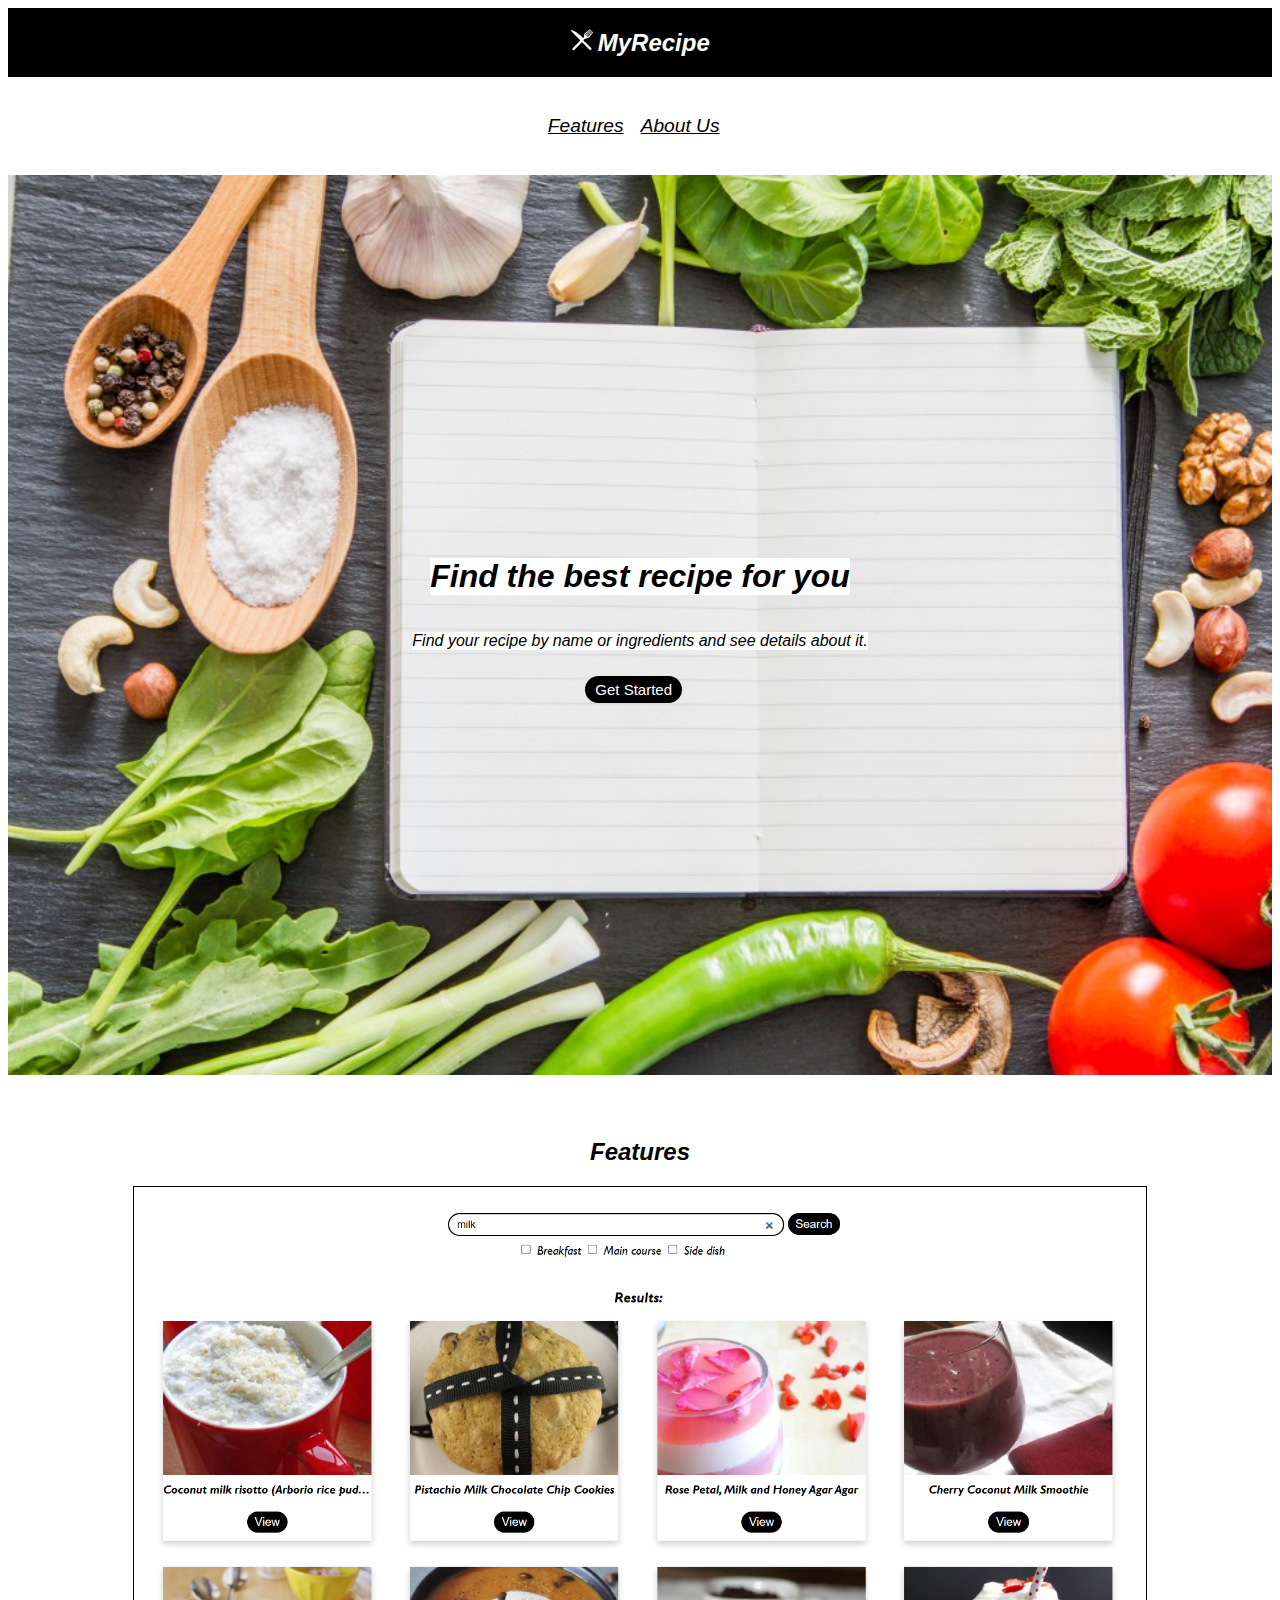
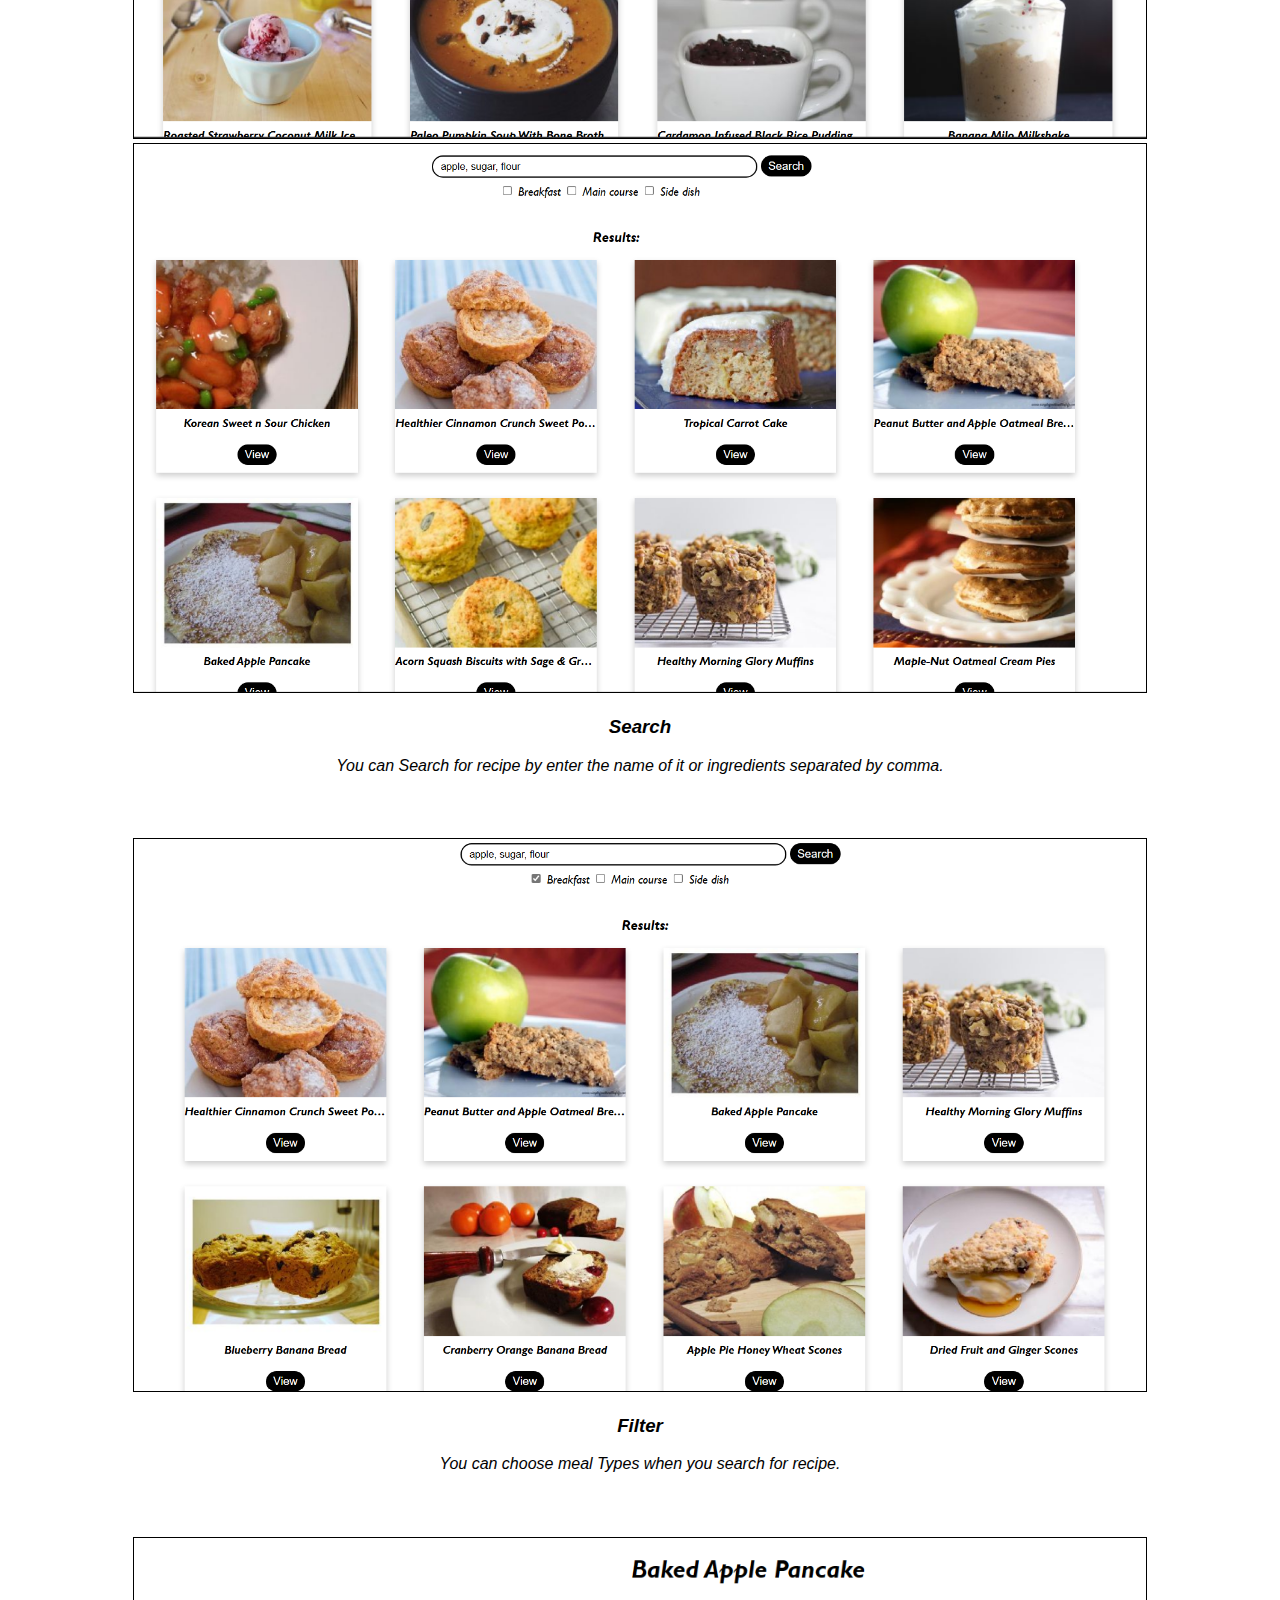
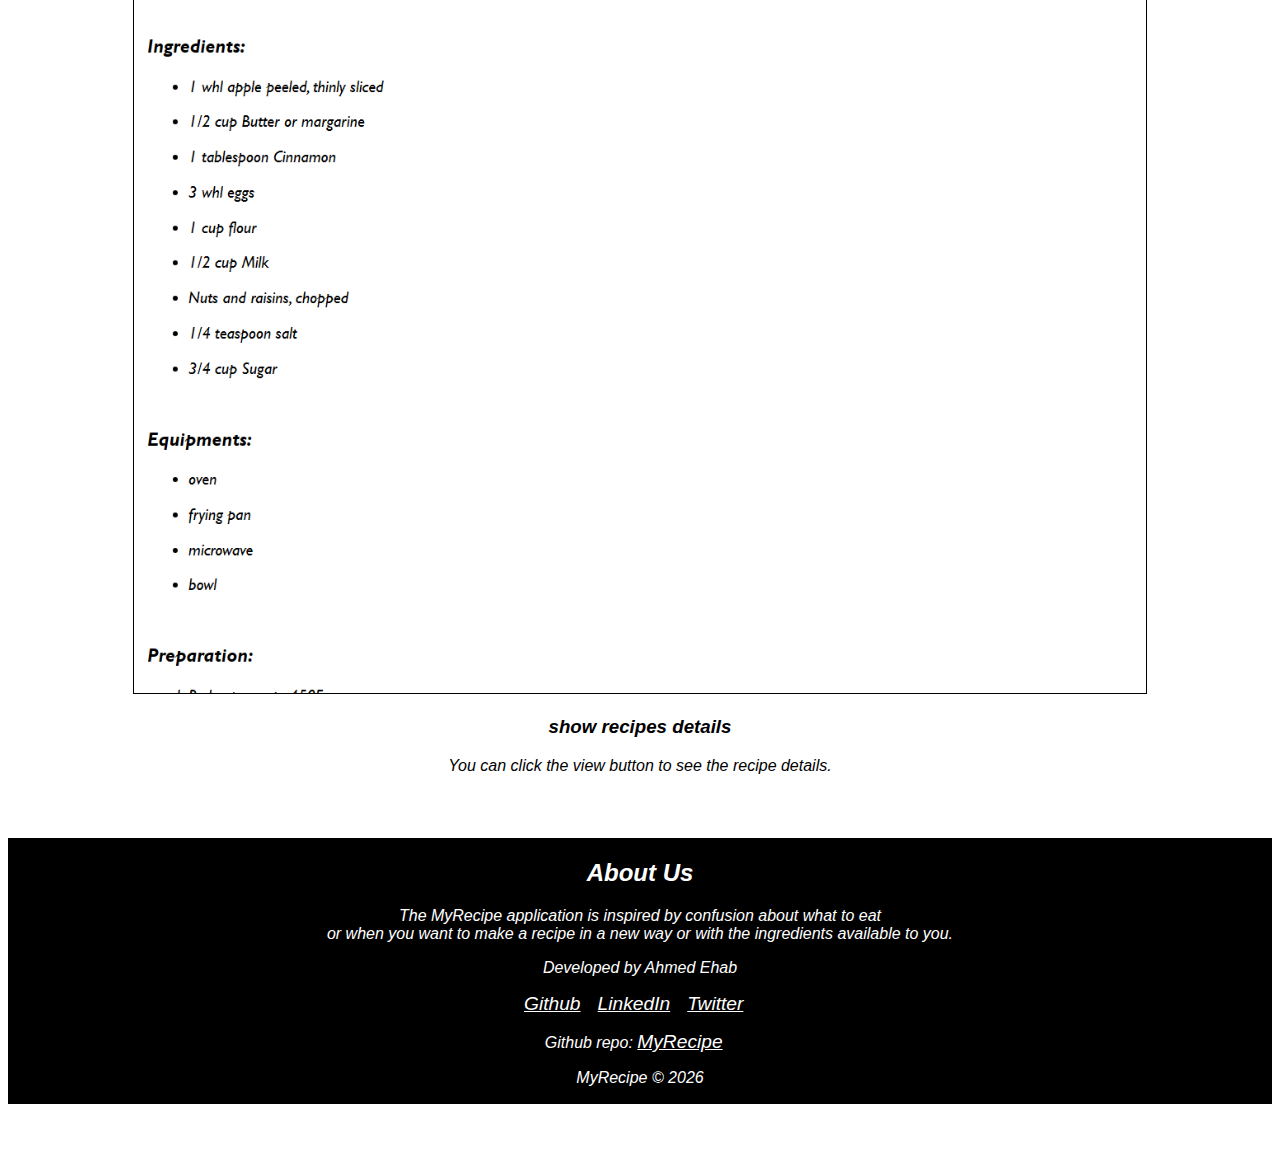
<file: index.html>
<!DOCTYPE html>
<html lang="en">
  <head>
    <meta charset="UTF-8" />
    <meta http-equiv="X-UA-Compatible" content="IE=edge" />
    <meta name="viewport" content="width=device-width, initial-scale=1.0" />
    <meta
      name="description"
      content="MyRecipe is a web app that helps you to find your recipe by name and ingridians"
    />
    <meta
      name="keywords"
      content="recipe, food, breakfast, lunch, dinner, healthy, tasty, delicious"
    />
    <title>MyRecipe</title>
    <link rel="stylesheet" href="Styles/index.css" />
    <link rel="icon" href="Images/icon.png" />
  </head>

  <body>
    <div class="wrapper">
      <div class="content">
        <header>
          <img class="logo" src="Images/logo.png" alt="logo" />
          <h2>MyRecipe</h2>
        </header>
        <div class="search-section">
          <div class="search-container">
            <input
              type="search"
              class="search-bar"
              name="search-bar"
              placeholder="Search..."
            />
            <button type="submit" class="search-btn">Search</button>
            <div class="search-history-container">
              <ul class="search-history"></ul>
            </div>
          </div>
          <div class="recipe-type">
            <input
              id="breakfast"
              class="meal-type"
              type="checkbox"
              name="breakfast"
              value="breakfast"
            />
            <label for="breakfast">Breakfast</label>
            <input
              id="lunch"
              class="meal-type"
              type="checkbox"
              name="lunch"
              value="main course"
            />
            <label for="lunch">Main course</label>
            <input
              id="dinner"
              class="meal-type"
              type="checkbox"
              name="dinner"
              value="side dish"
            />
            <label for="dinner">Side dish</label>
          </div>
        </div>
        <h3 class="recipe-header">Results:</h3>
        <div id="recipes-search" class="recipes"></div>
        <br />
        <h3 class="recipe-header">Some recipes:</h3>
        <div id="recipes-random" class="recipes"></div>
      </div>
      <footer>
        <p>MyRecipe &copy; <span></span></p>
      </footer>
    </div>
  </body>
  <script src="Scripts/index.js"></script>
</html>
</file>
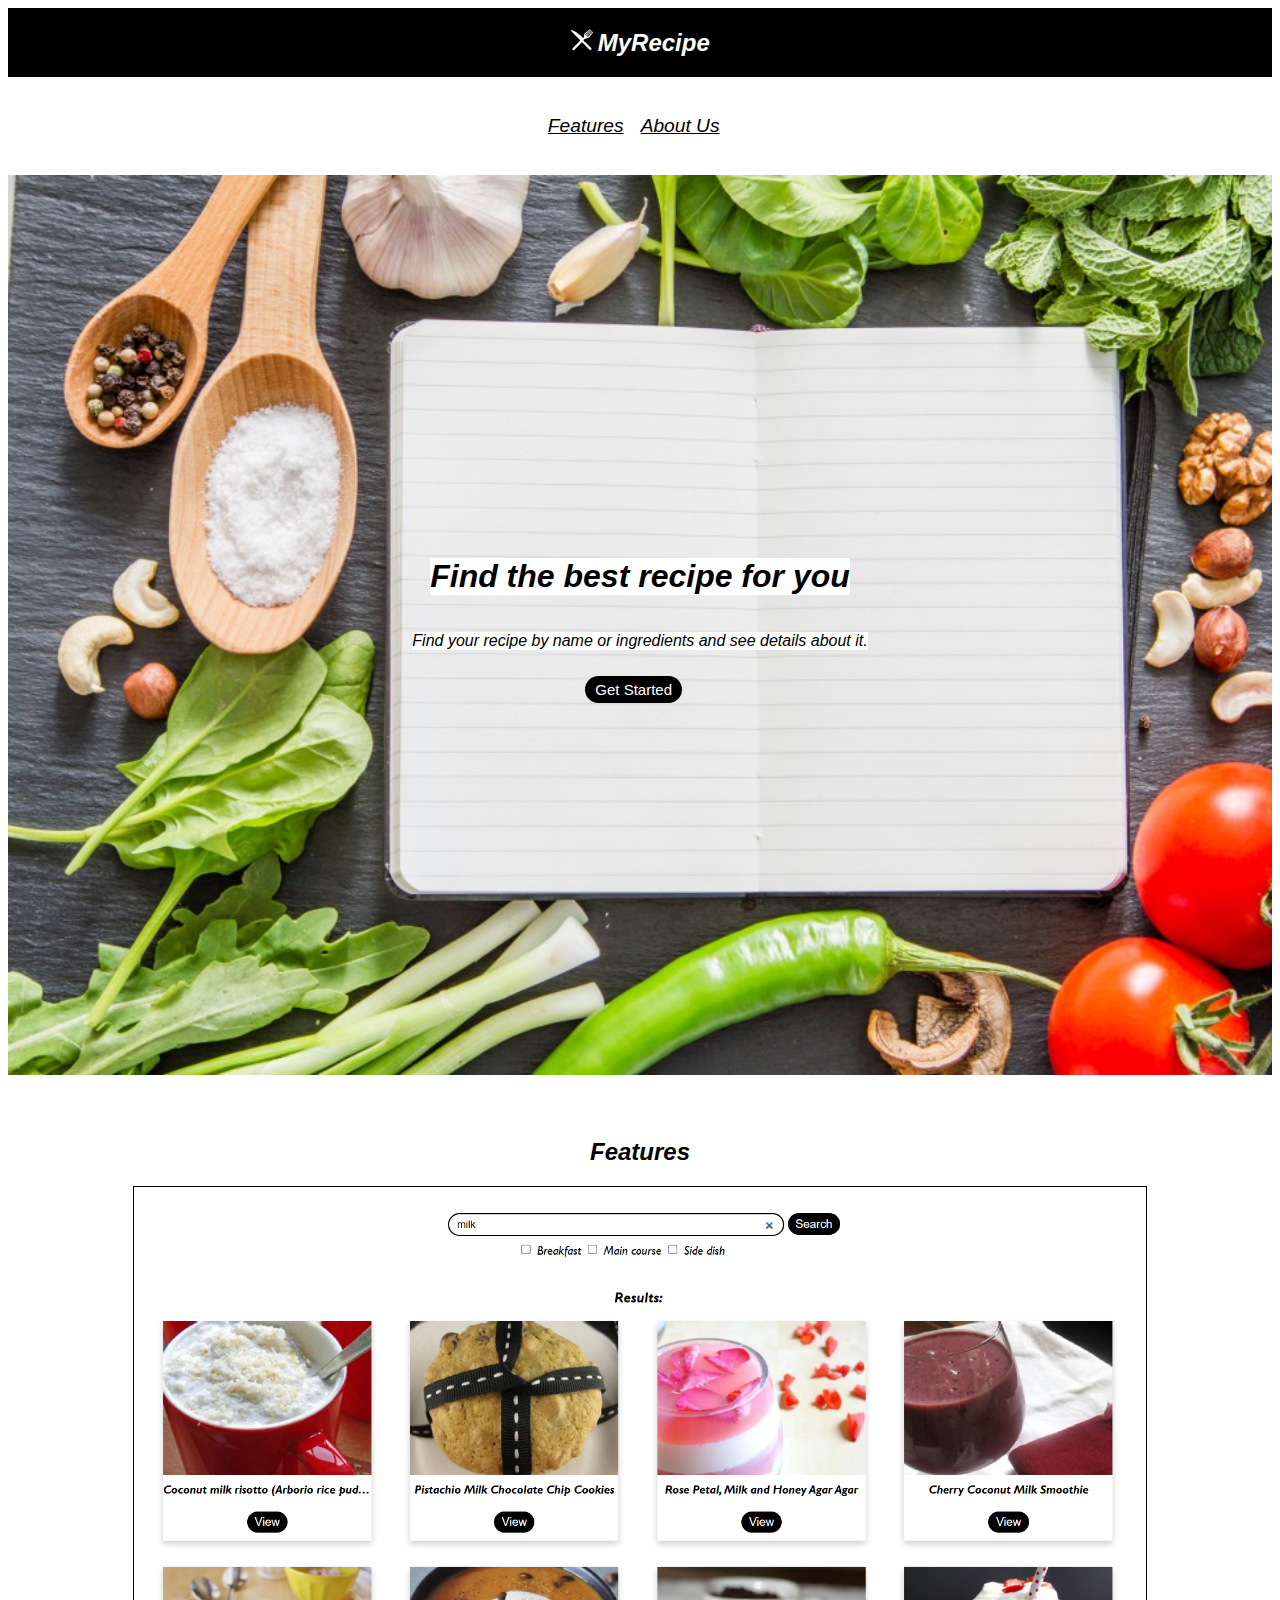
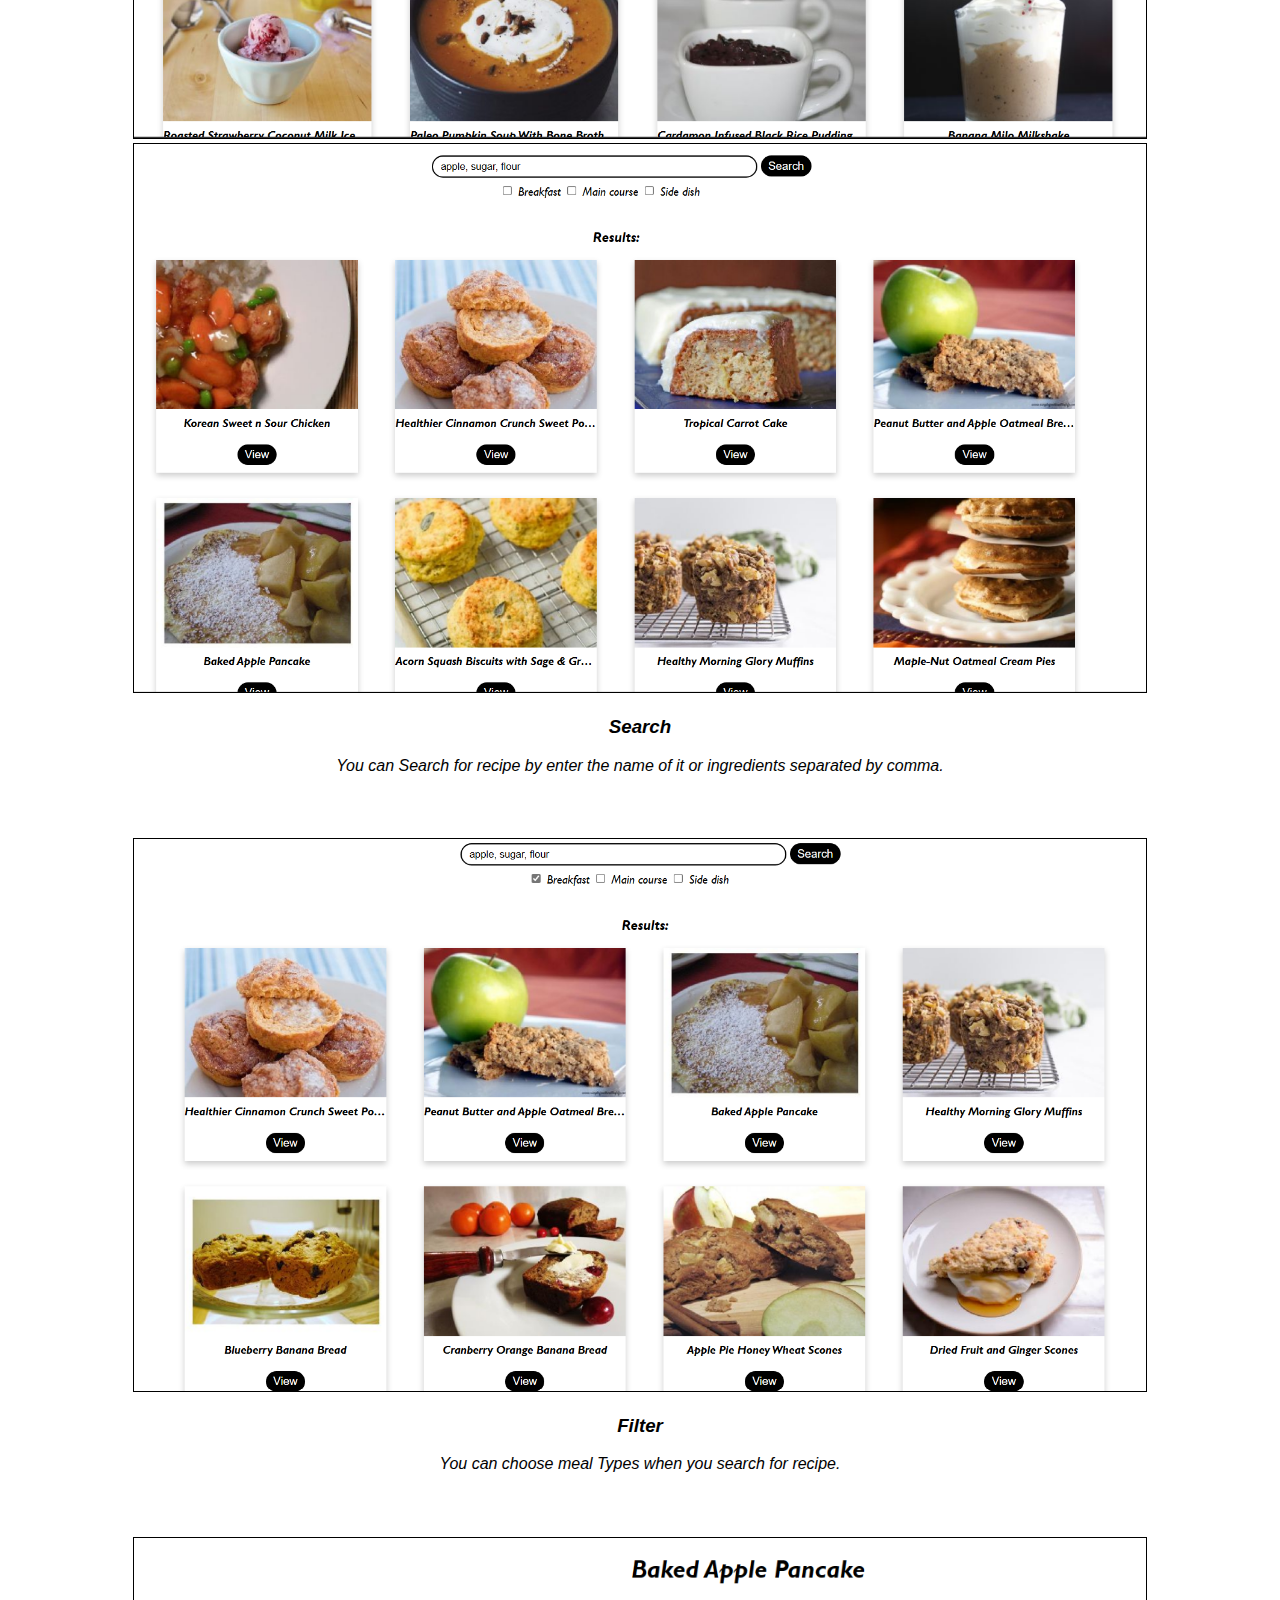
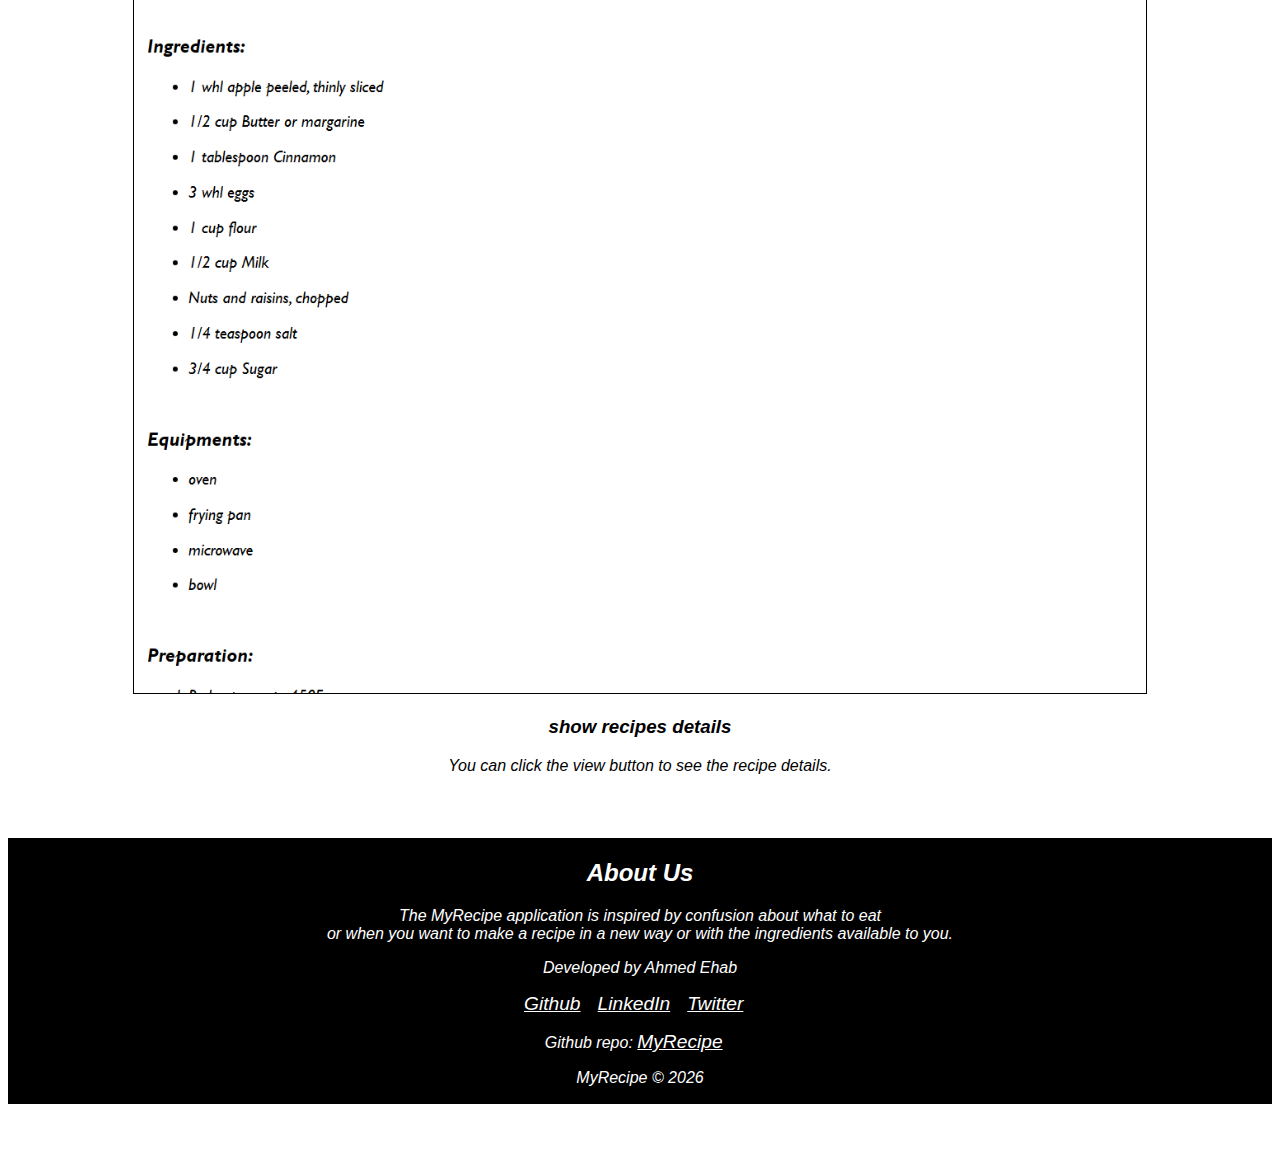
<file: landing.html>
<!DOCTYPE html>
<html lang="en">
  <head>
    <meta charset="UTF-8" />
    <meta http-equiv="X-UA-Compatible" content="IE=edge" />
    <meta name="viewport" content="width=device-width, initial-scale=1.0" />
    <link rel="stylesheet" href="Styles/landing.css" />
    <link rel="icon" href="Images/icon.png" />
    <title>MyRecipe</title>
  </head>
  <body>
    <section class="intro">
      <header>
        <img class="logo" src="Images/logo.png" alt="logo" />
        <h2 class="page-header">MyRecipe</h2>
      </header>
      <div class="nav-section">
        <a href="#features">Features</a>
        <a href="#about">About Us</a>
      </div>
      <div class="container">
        <div class="img-elements">
          <h1>Find the best recipe for you</h1>
          <p class="description">
            Find your recipe by name or ingredients and see details about it.
          </p>
          <a href="index.html">
            <button type="submit">Get Started</button>
          </a>
        </div>
      </div>
    </section>
    <section class="features" id="features">
      <h2>Features</h2>
      <div class="feature">
        <img src="Screenshots/search1.png" alt="Example of search by name" />
        <img
          src="Screenshots/search2.png"
          alt="Example of search by ingredients"
        />
        <h3>Search</h3>
        <p>
          You can Search for recipe by enter the name of it or ingredients
          separated by comma.
        </p>
      </div>
      <div class="feature">
        <img
          src="Screenshots/filter.png"
          alt="Example of filter results by meal types"
        />
        <h3>Filter</h3>
        <p>You can choose meal Types when you search for recipe.</p>
      </div>
      <div class="feature">
        <img
          src="Screenshots/details.png"
          alt="Example of some details when click on view button"
        />
        <h3>show recipes details</h3>
        <p>You can click the view button to see the recipe details.</p>
      </div>
    </section>
    <section class="about" id="about">
      <h2>About Us</h2>
      <p>
        The MyRecipe application is inspired by confusion about what to eat
        <br />
        or when you want to make a recipe in a new way or with the ingredients
        available to you.
      </p>
      <p>Developed by Ahmed Ehab</p>
      <a href="https://github.com/AhmedEhab2022">Github</a>
      <a href="https://www.linkedin.com/in/ahmed-ehab-210a58264/">LinkedIn</a>
      <a href="https://twitter.com/AhmedEhab8122">Twitter</a>
      <p>
        Github repo:
        <a href="https://github.com/AhmedEhab2022/MyRecipe">MyRecipe</a>
      </p>
      <p>MyRecipe &copy; <span></span></p>
    </section>
  </body>
  <script src="Scripts/landing.js"></script>
</html>
</file>
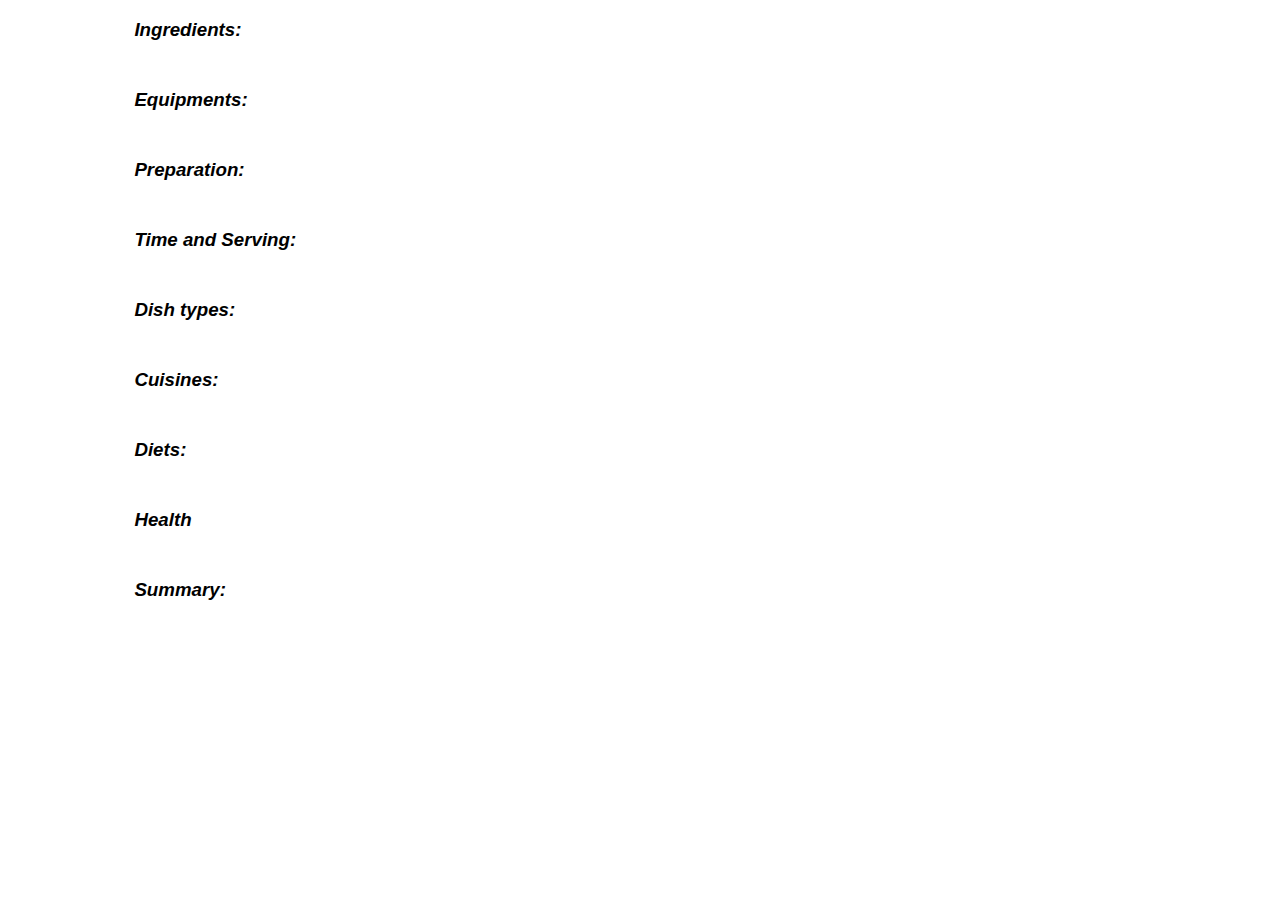
<file: recipe.html>
<!DOCTYPE html>
<html lang="en">
  <head>
    <meta charset="UTF-8" />
    <meta http-equiv="X-UA-Compatible" content="IE=edge" />
    <meta name="viewport" content="width=device-width, initial-scale=1.0" />
    <link rel="stylesheet" href="Styles/recipe.css" />
    <title>MyRecipe</title>
    <link rel="icon" href="Images/icon.png" />
  </head>
  <body>
    <div class="recipe">
      <div class="recipe-head"></div>
      <div class="recipe-description">
        <h3>Ingredients:</h3>
        <ul class="ingredients"></ul>
        <h3>Equipments:</h3>
        <ul class="equipments"></ul>
        <h3>Preparation:</h3>
        <ol class="instructions"></ol>
        <h3>Time and Serving:</h3>
        <p class="time"></p>
        <h3>Dish types:</h3>
        <ul class="dish-types"></ul>
        <h3>Cuisines:</h3>
        <ul class="cuisines"></ul>
        <h3>Diets:</h3>
        <ul class="diets"></ul>
        <h3>Health</h3>
        <p class="health"></p>
        <h3>Summary:</h3>
        <p class="summary"></p>
      </div>
    </div>
  </body>
  <script src="Scripts/recipe.js"></script>
</html>
</file>
<file: Styles/index.css>
html {
  height: 100%;
}

.logo {
  width: 23px;
}

header {
  background-color: #000000;
  text-align: center;
  padding: 20px 10px;
  color: #ffffff;
  margin-bottom: 7%;
}

h2 {
  margin: 0;
  padding: 0;
  display: inline;
  color: #ffffff;
}

.recipe-type {
  margin-bottom: 10px;
  color: #000000;
}

.search-section {
  text-align: center;
  margin: 40px 0;
}

.search-container {
  margin-left: 1%;
}

body {
  height: 100%;
  background-color: #ffffff;
  font-style: italic;
  font-family: "Gill Sans", "Gill Sans MT", Calibri, "Trebuchet MS", sans-serif;
}

button {
  background-color: #000000;
  color: #ffffff;
  cursor: pointer;
  padding: 5px 10px;
  margin: 10px 0;
  border: none;
  border-radius: 50px;
  font-size: 15px;
}

button:hover {
  background-color: lightgray;
  color: #000000;
}

.recipe-type {
  min-width: 30%;
  margin-left: -3%;
}

input[type="search"] {
  min-width: 30%;
  padding: 5px 10px;
  margin: 8px 0;
  box-sizing: border-box;
  border: 2px solid #000000;
  border-radius: 50px;
}

input[type="search"]:focus {
  outline: none;
  border: 3px solid #000000;
}

.recipe-header {
  text-align: center;
  margin-bottom: 20px;
}

.no-recipes {
  text-align: center;
  margin-top: 50px;
  margin-left: -9%;
}

.recipes {
  margin-left: 8%;
}

.recipe-img {
  width: 100%;
  height: 100%;
  display: block;
  object-fit: cover;
  overflow: hidden;
  max-height: 300px;
}

.recipe-card {
  box-shadow: 0 4px 8px 0 rgba(0, 0, 0, 0.2);
  transition: 0.3s;
  width: 20%;
  height: 20%;
  margin-bottom: 30px;
  margin-right: 50px;
  text-align: center;
  display: inline-block;
  overflow: hidden;
}

.recipe-card:hover {
  box-shadow: 0 8px 16px 0 rgba(0, 0, 0, 0.2);
}

.container {
  padding: 2px 16px;
}

.recipe-name {
  font-size: 15px;
  margin: 10px 0;
  white-space: wrap;
  overflow: hidden;
  white-space: nowrap;
  text-overflow: ellipsis;
}

footer {
  position: relative;
  left: 0;
  bottom: 0;
  width: 100%;
  background-color: #000000;
  color: #ffffff;
  text-align: center;
  padding: 10px 0;
}

.wrapper {
  min-height: 100%;
  display: flex;
  flex-direction: column;
}

.content {
  flex: 1;
}

.search-history-container {
  display: flex;
  justify-content: center;
  margin-left: -5%;
}

.search-history {
  list-style-type: none;
  margin-top: 5px;
  padding: 0;
  width: 30%;
  box-shadow: 0 2px 4px rgba(0,0,0,0.2);
}

.search-history li {
  padding: 10px;
  background-color: #fff;
  border-bottom: 3px solid #eee;
}

.search-history li:last-child {
  border-bottom: none;
}

.search-history li:hover {
  background-color: #f0f0f0;
}

@media (max-width: 768px) {
  .recipe-card {
    width: 90%;
    margin-right: 20px;
  }
}
</file>
<file: Styles/landing.css>
body {
  text-align: center;
  background-color: #ffffff;
  font-style: italic;
  font-family: "Gill Sans", "Gill Sans MT", Calibri, "Trebuchet MS", sans-serif;
}

.logo {
  width: 23px;
}

header {
  background-color: #000000;
  text-align: center;
  padding: 20px 10px;
  margin-bottom: 3%;
  color: #ffffff;
}

.page-header {
  margin: 0;
  padding: 0;
  display: inline;
  color: #ffffff;
}

h1,
.description {
  background-color: #ffffff;
}

.img-elements {
  background-image: url(../Images/cover.jpg);
  background-size: cover;
  height: 900px;
  display: flex;
  flex-direction: column;
  align-items: center;
  justify-content: center;
}

.cover {
  margin-top: 2%;
  width: 100%;
  display: inline;
}

.features,
.features p {
  margin-bottom: 5%;
}

.features img {
  max-width: 80%;
  border: #000000 solid 1px;
}

a {
  margin-right: 1%;
  font-size: larger;
  color: #ffffff;
}

a:hover {
  color: lightgray;
}

a:visited {
  color: purple;
}

section {
  margin-bottom: 5%;
}

.nav-section {
  display: block;
  margin-bottom: 3%;
}

.nav-section a {
  color: #000000;
}

button {
  background-color: #000000;
  color: #ffffff;
  cursor: pointer;
  padding: 5px 10px;
  margin: 10px 0;
  border: none;
  border-radius: 50px;
  font-size: 15px;
}

button:hover {
  background-color: lightgray;
  color: #000000;
}

.about {
  position: relative;
  left: 0;
  bottom: 0;
  width: 100%;
  background-color: #000000;
  color: #ffffff;
  text-align: center;
  padding: 1px 0;
}
</file>
<file: Styles/recipe.css>
body {
  background-color: #ffffff;
  font-style: italic;
  font-family: "Gill Sans", "Gill Sans MT", Calibri, "Trebuchet MS", sans-serif;
}

.recipe {
  margin: auto;
}

.recipe-head {
  text-align: center;
}

img {
  width: 60%;
  height: 60%;
}

h2 {
  margin-bottom: 50px;
}

.recipe-description {
  margin-left: 10%;
}

li {
  margin-bottom: 15px;
}

.time,
.health,
.summary {
  margin-left: 3%;
}

.ingredients,
.equipments,
.instructions,
.time,
.cuisines,
.dish-types,
.diets,
.health,
.summary {
  margin-bottom: 3em;
}
</file>
